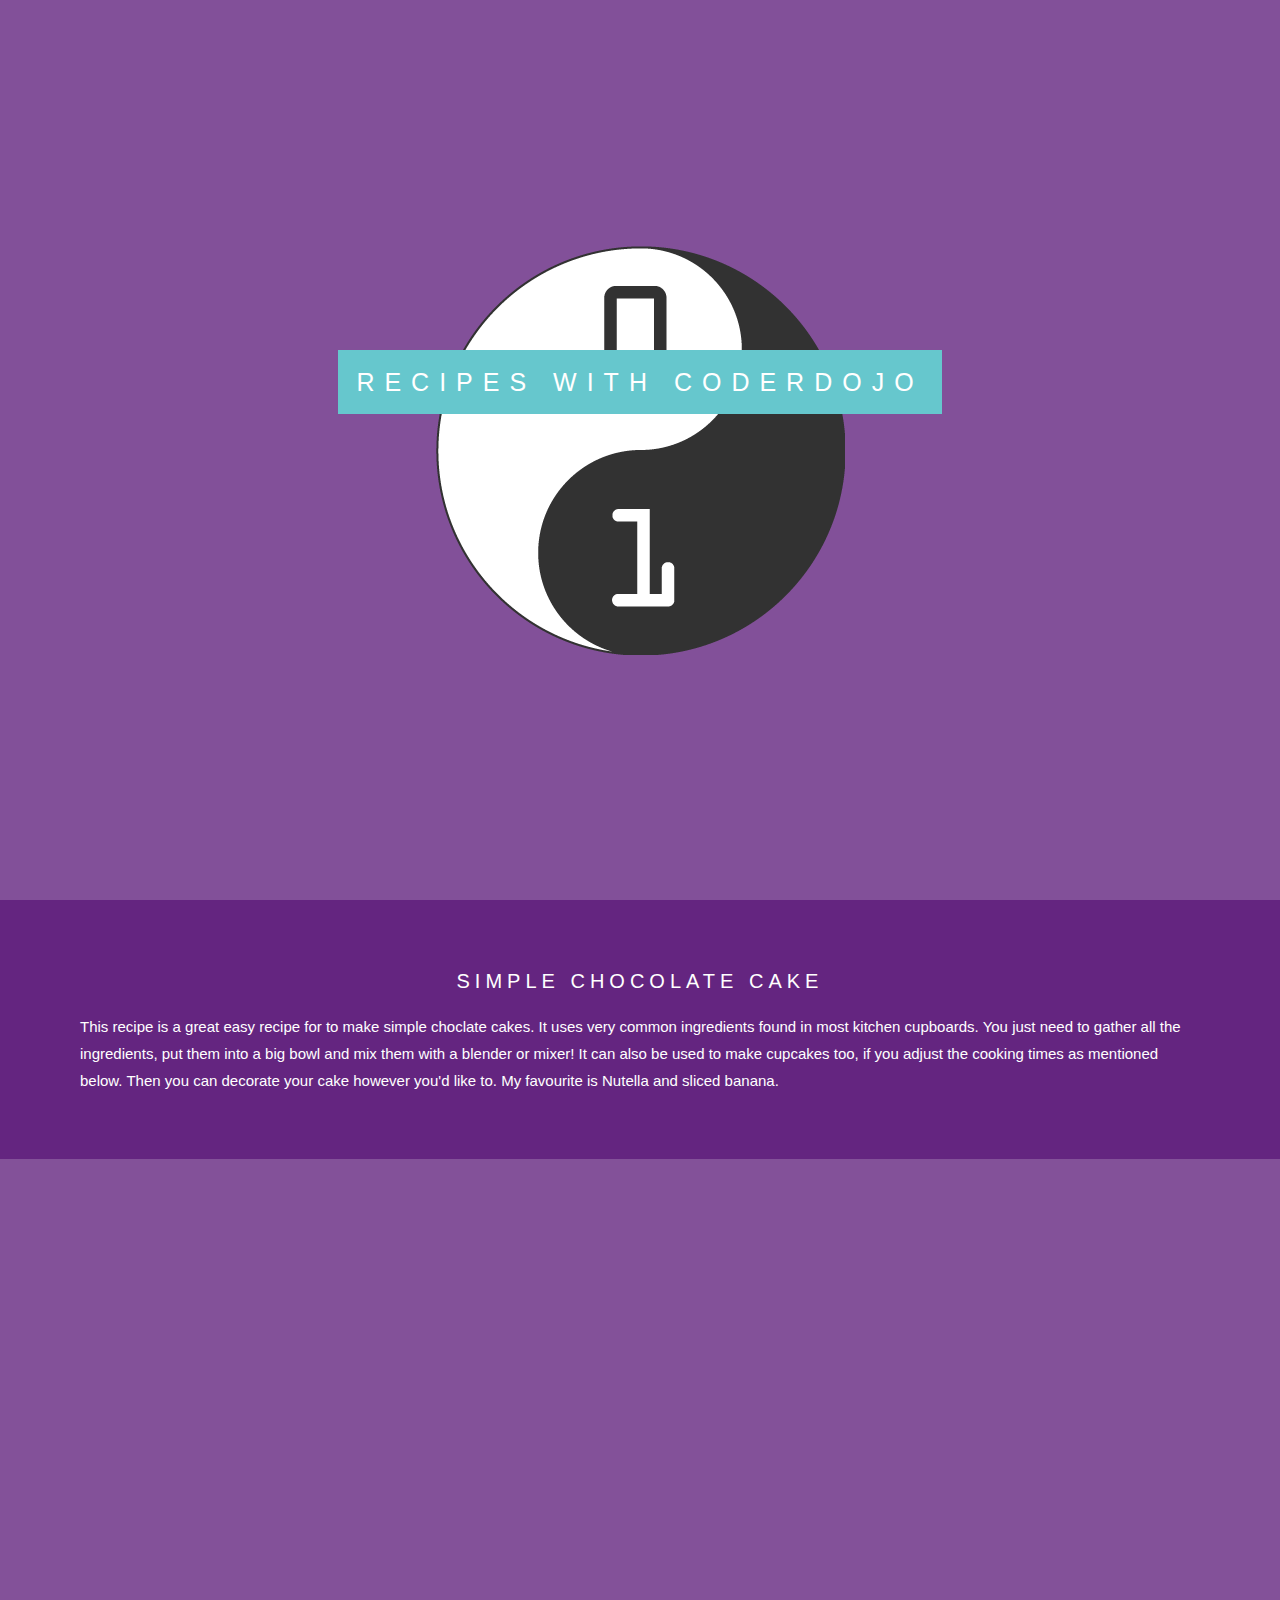
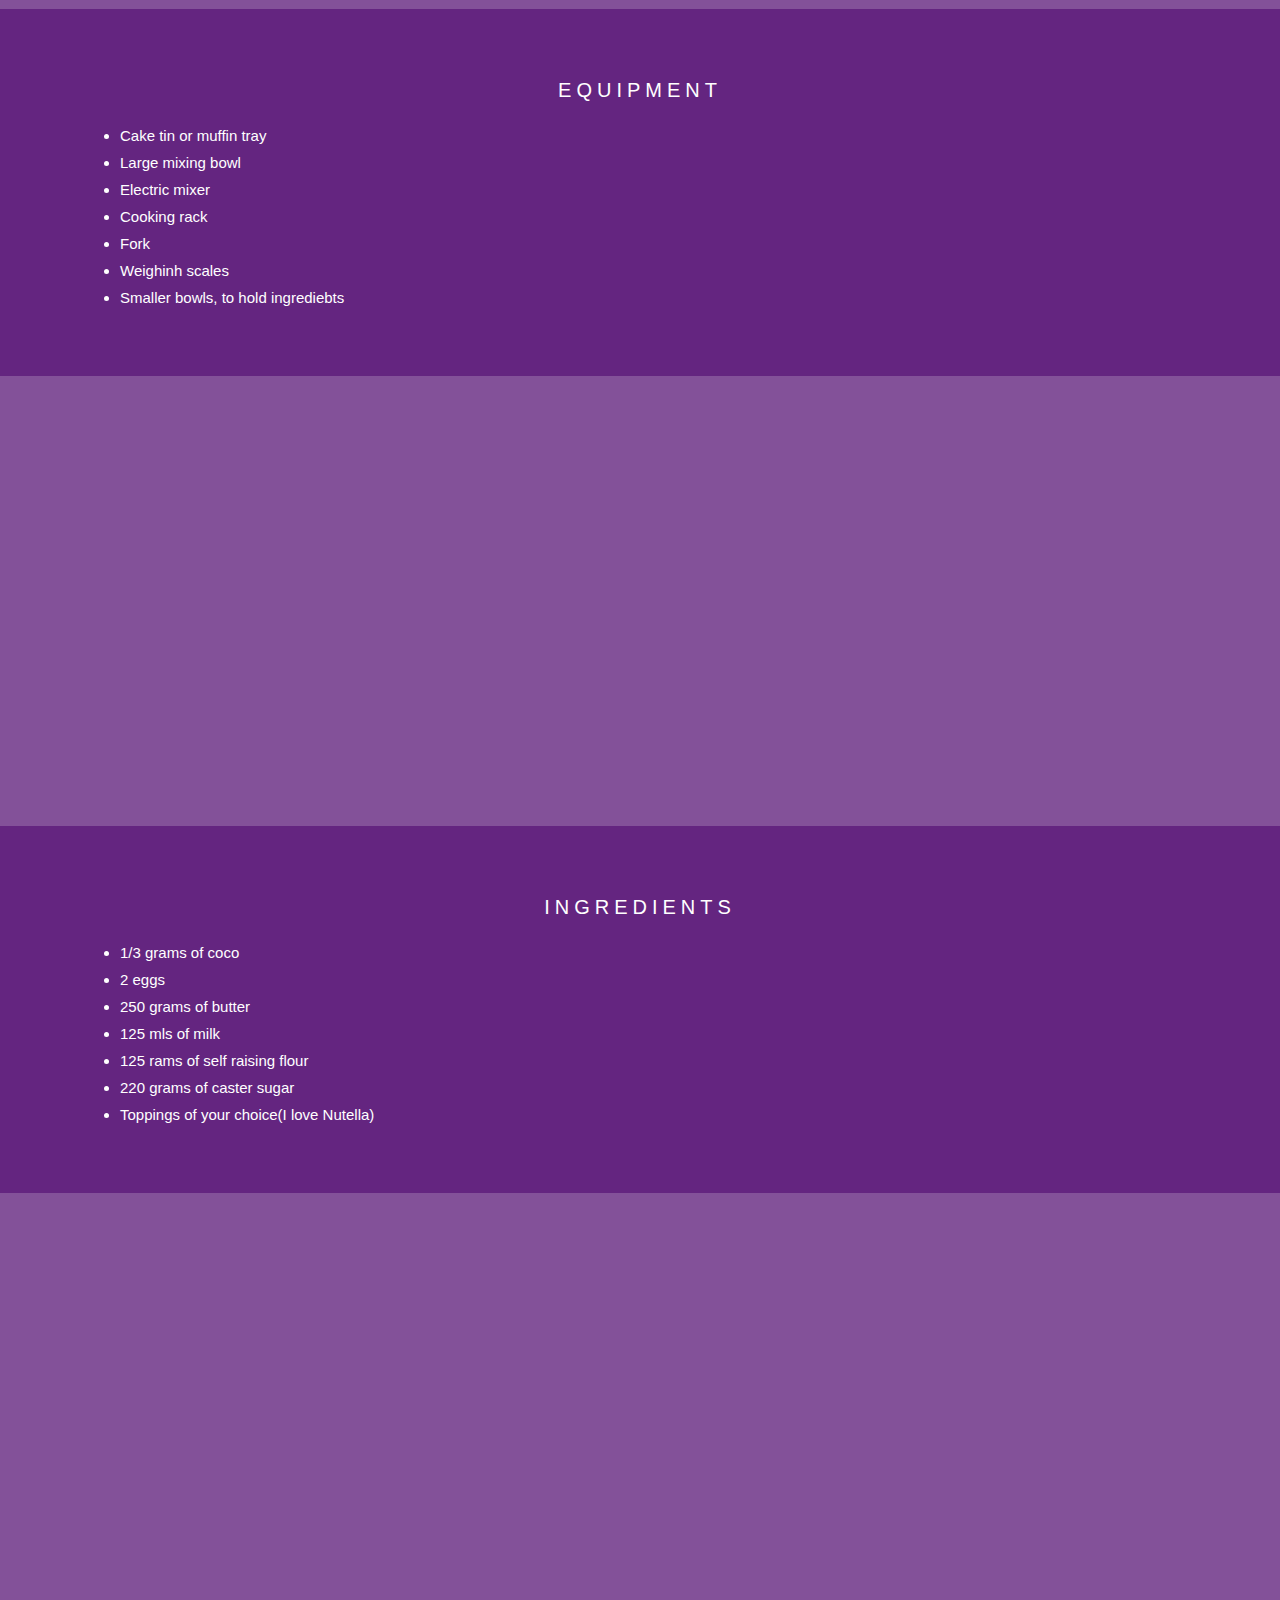
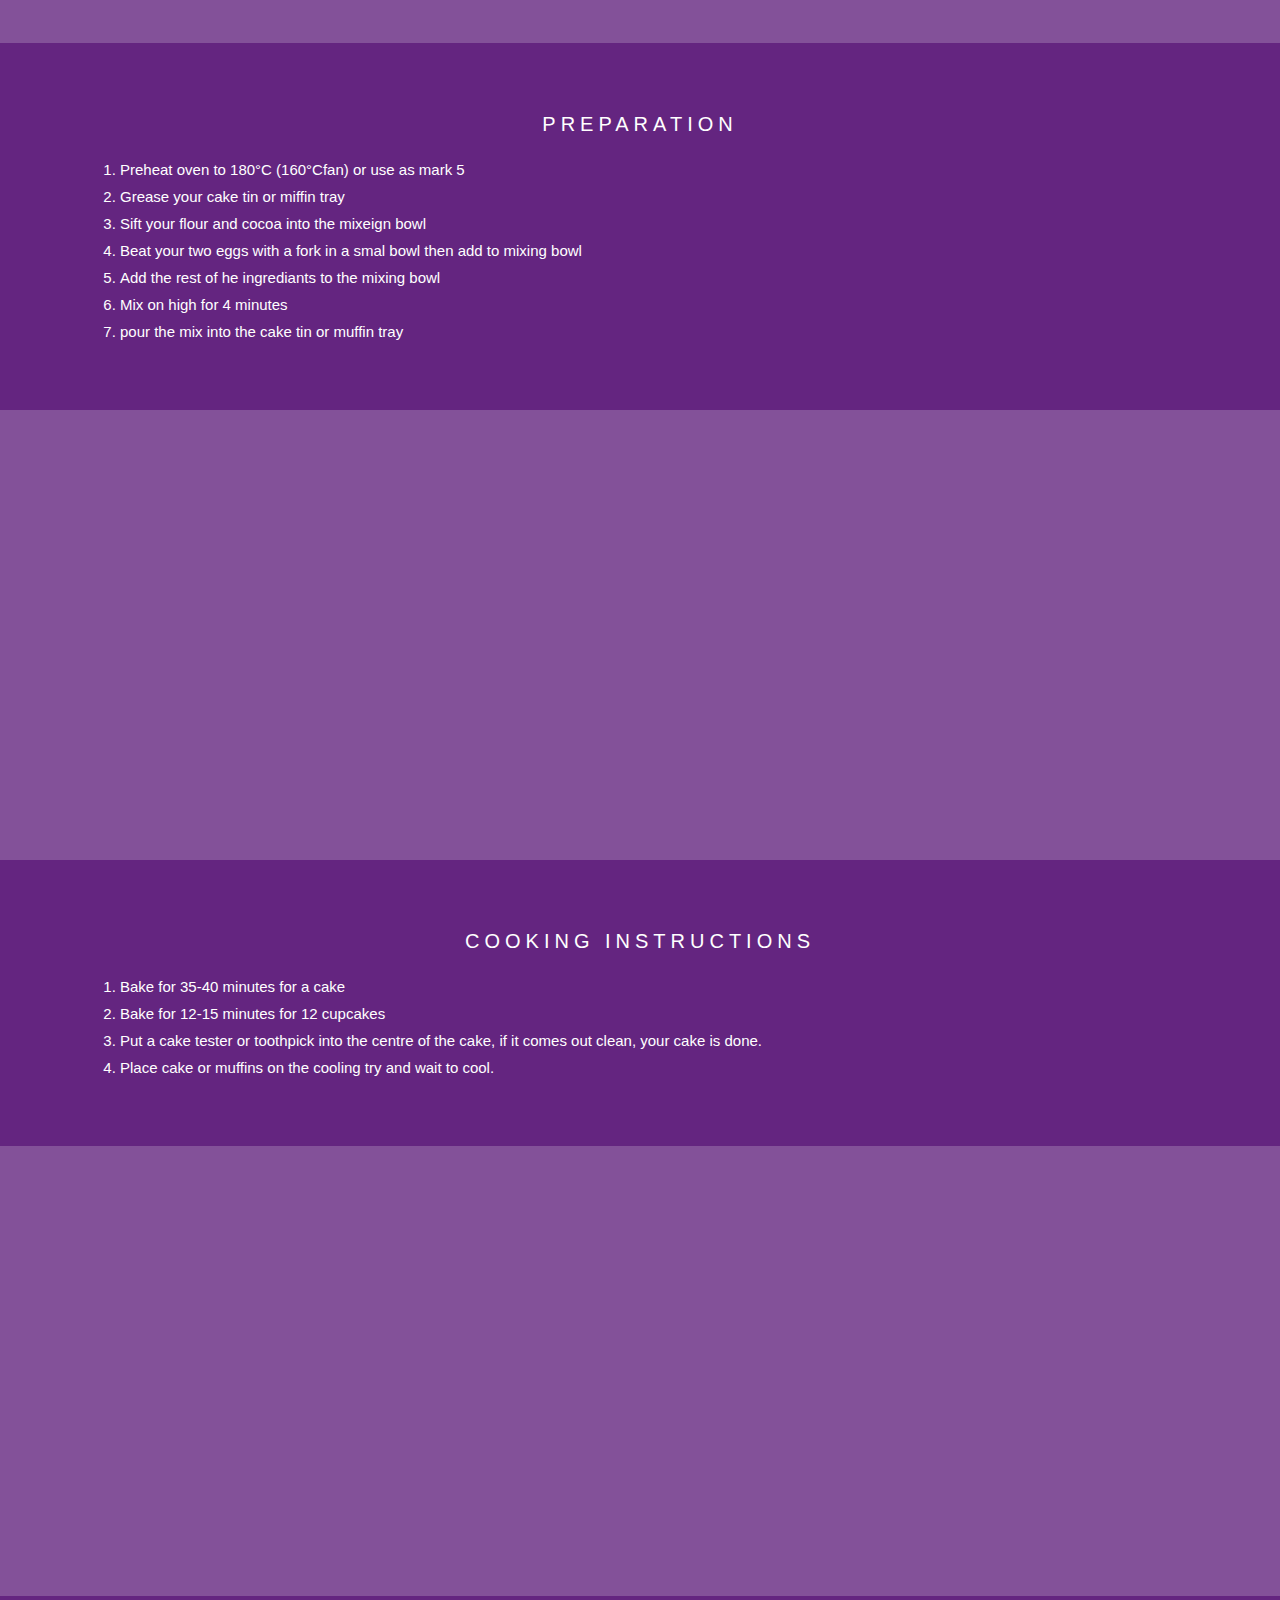
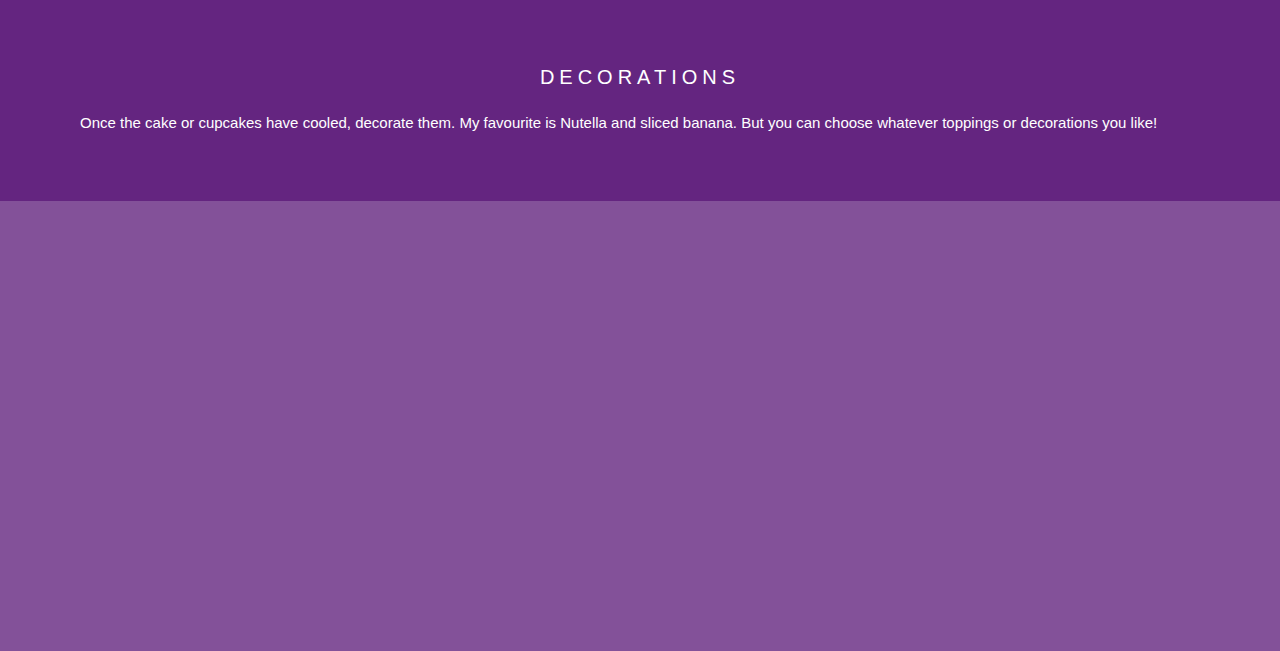
<file: index.html>
<!DOCTYPE html>
<html>
  <head>
    <meta name="viewport" content="width=device-width, initial-scale=1">
    <link rel="stylesheet" type="text/css" href="style.css">
  </head>
  
  <div class="cd-logo">
    <div class="caption">
      <span class="border" >RECIPES WITH CODERDOJO</span>
    </div>
  </div>

  <div class="textSection">
    <h3>SIMPLE CHOCOLATE CAKE</h3>
    <p>This recipe is a great easy recipe for to make simple choclate cakes.
    It uses very common ingredients found in most kitchen cupboards.
    You just need to gather all the ingredients, put them into a big bowl
    and mix them with a blender or mixer!
    It can also be used to make cupcakes too, if you adjust
    the cooking times as mentioned below.
    Then you can decorate your cake however you'd like to.
    My favourite is Nutella and sliced banana. 
    </p>
  </div>
  <div class="simple-cake"></div>

  <div class="textSection">
      <h3>EQUIPMENT</h3>
      <ul>
        <li>Cake tin or muffin tray</li>
        <li>Large mixing bowl</li>
        <li>Electric mixer</li>
        <li>Cooking rack</li>
        <li>Fork</li>
        <li>Weighinh scales</li>
        <li>Smaller bowls, to hold ingrediebts</li>
      </ul>
    </div>
    <div class="kitchen-equipment"></div>

  <div class="textSection">
    <h3>INGREDIENTS</h3>
    <ul>
      <li>1/3 grams of coco</li>
      <li>2 eggs</li>
      <li>250 grams of butter</li>
      <li>125 mls of milk</li>
      <li>125 rams of self raising flour</li>
      <li>220 grams of caster sugar</li>
      <li>Toppings of your choice(I love Nutella)</li>
    </ul>
  </div>
  <div class="cake-ingredients"></div>
  
  <div class="textSection">
  <h3>PREPARATION</h3>
  <ol>
    <li>Preheat oven to 180°C (160°Cfan) or use as mark 5</li>
    <li>Grease your cake tin or miffin tray</li>
    <li>Sift your flour and cocoa into the mixeign bowl</li>
    <li>Beat your two eggs with a fork in a smal bowl then add to mixing bowl</li>
    <li>Add the rest of he ingrediants to the mixing bowl</li>
    <li> Mix on high for 4 minutes</li>
    <li>pour the mix into the cake tin or muffin tray</li>
  </ol>
  </div>
  <div class="preparation"></div>

  <div class="textSection">
    <h3>COOKING INSTRUCTIONS</h3>
    <ol>
        <li>Bake for 35-40 minutes for a cake</li>
        <li>Bake for 12-15 minutes for 12 cupcakes</li>
        <li>Put a cake tester or toothpick into the centre of the cake, if it comes out clean, your cake is done.</li>
        <li>Place cake or muffins on the cooling try and wait to cool.</li>
    </ol>
  </div>
  <div class="cooking-instuctions"></div>

  <div class="textSection">
      <h3>DECORATIONS</h3>
      <p>Once the cake or cupcakes have cooled, decorate them.
        My favourite is Nutella and sliced banana.
        But you can choose whatever toppings or decorations you like!</p>
  </div>
  <div class="decorations"></div>
</html>
</file>
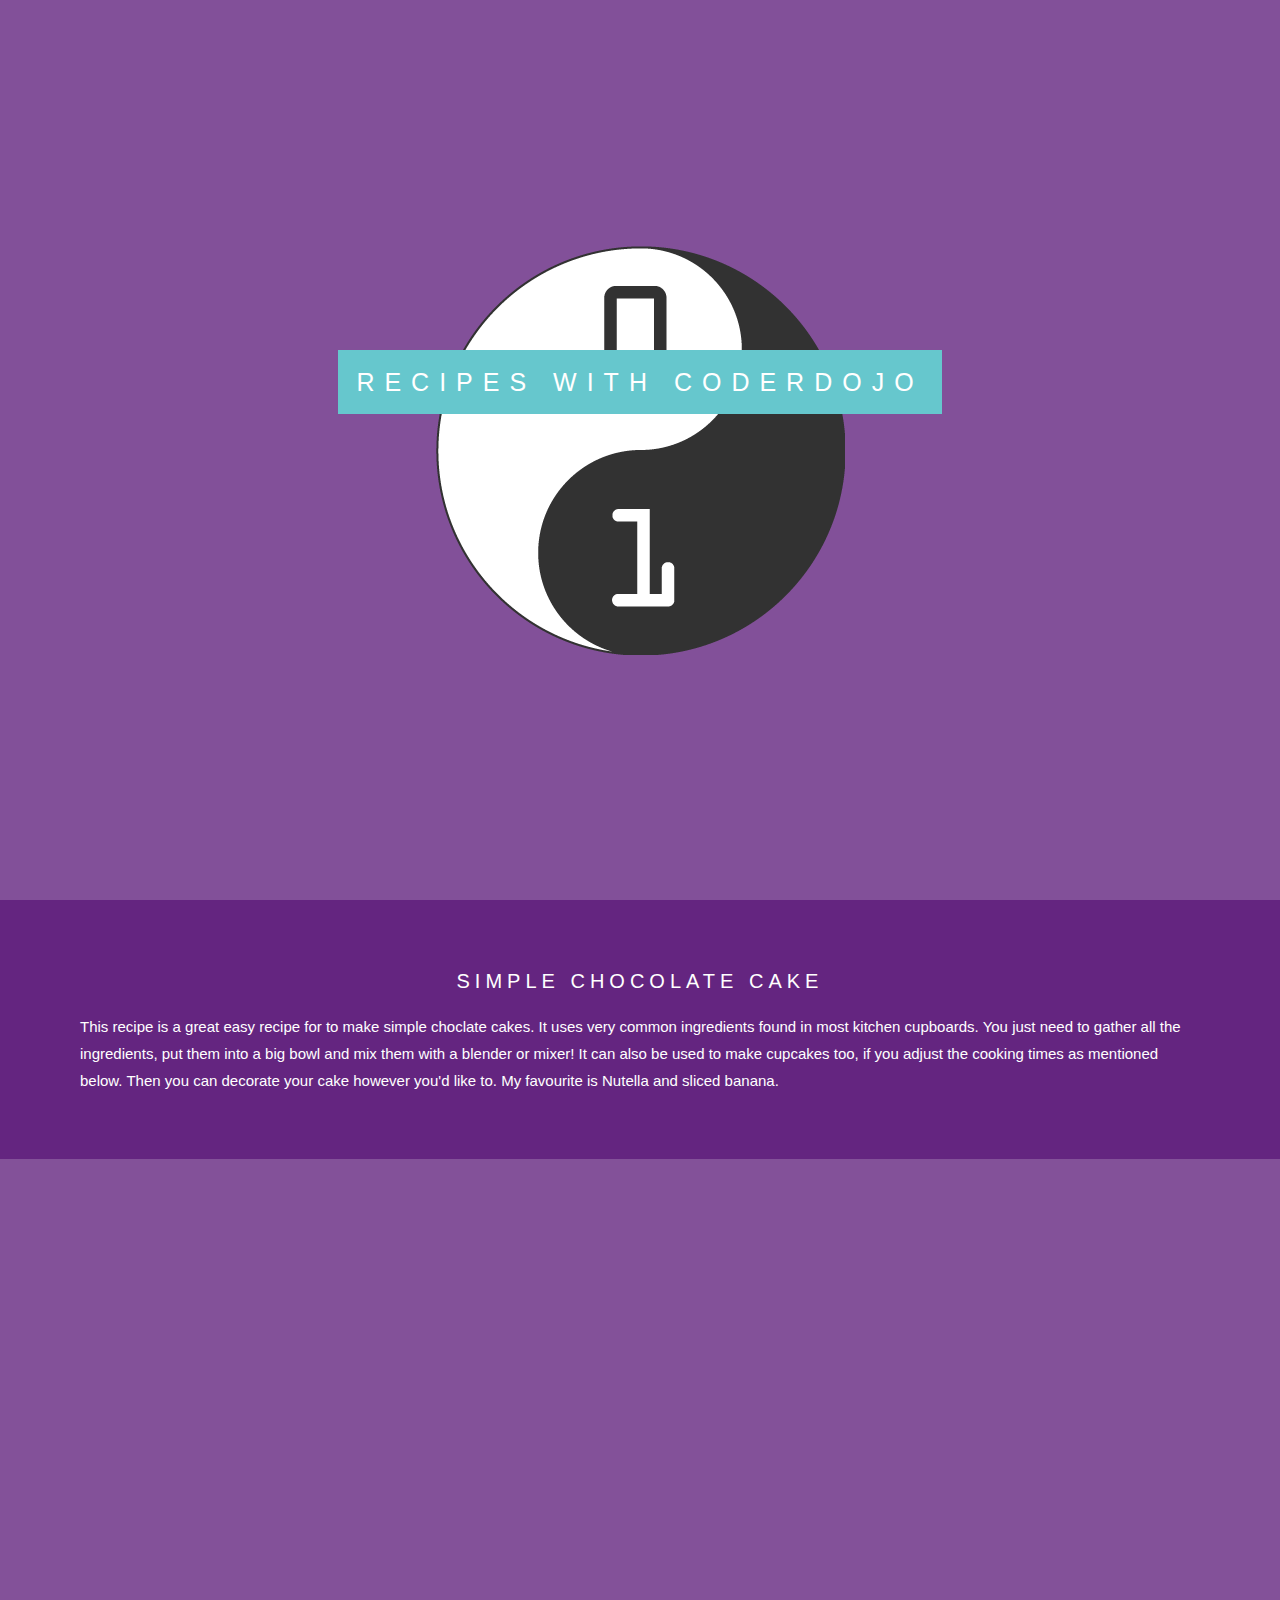
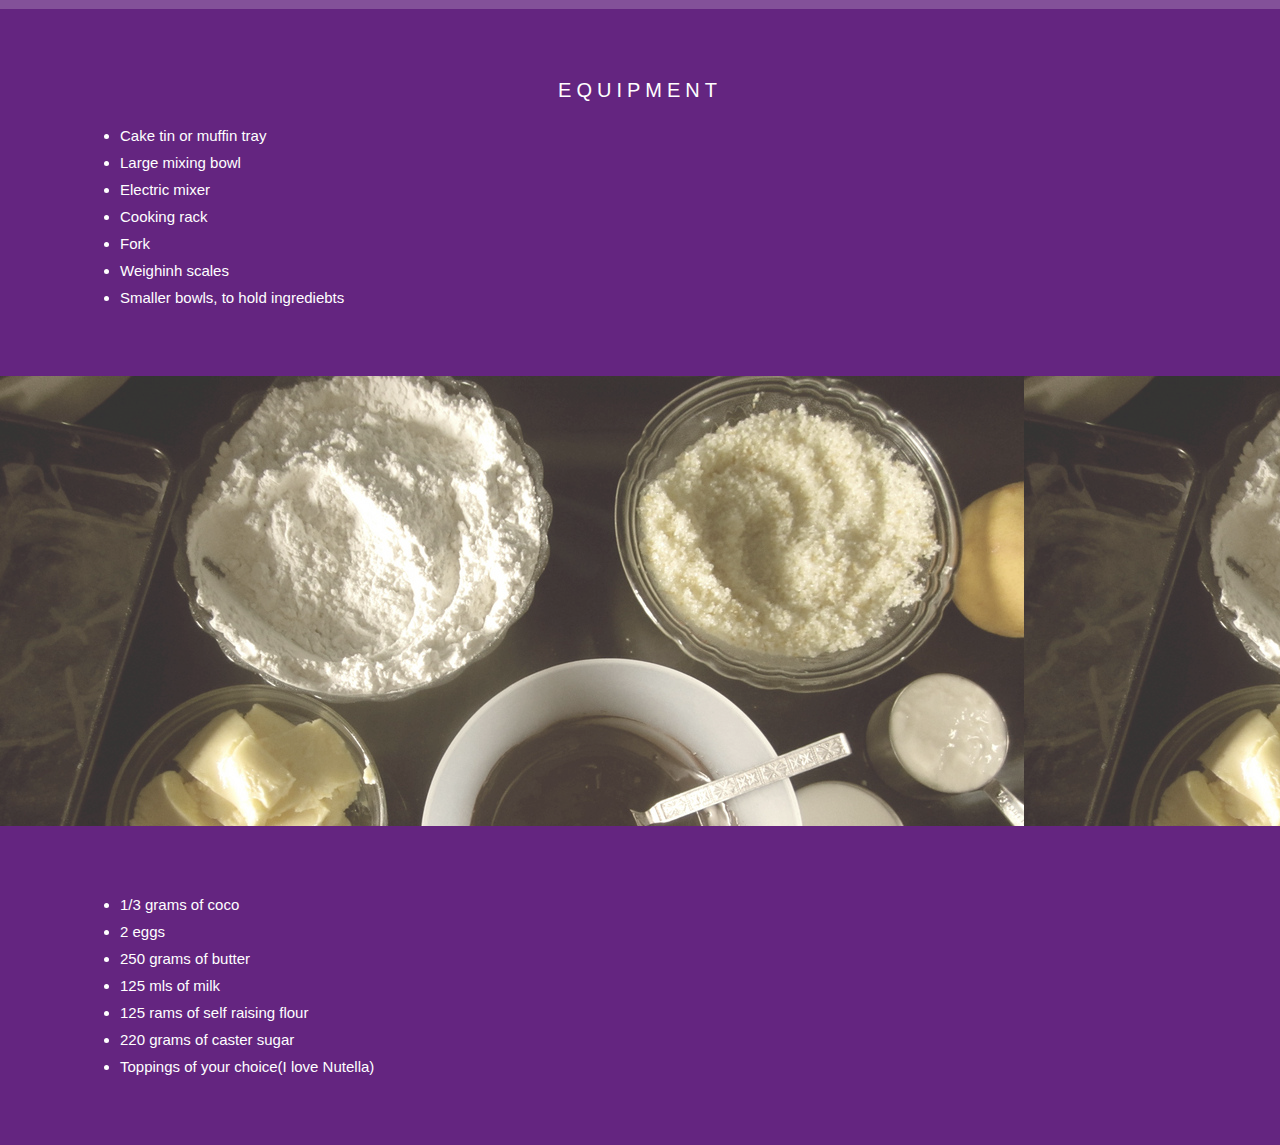
<file: starterSource/starterSource/index.html>
<!DOCTYPE html>
<html>
  <head>
    <meta name="viewport" content="width=device-width, initial-scale=1">
    <link rel="stylesheet" type="text/css" href="style.css">
  </head>
  
  <div class="cd-logo">
    <div class="caption">
      <span class="border" >RECIPES WITH CODERDOJO</span>
    </div>
  </div>
  <div class="textSection">
    <h3>SIMPLE CHOCOLATE CAKE</h3>
    <p>This recipe is a great easy recipe for to make simple choclate cakes.
    It uses very common ingredients found in most kitchen cupboards.
    You just need to gather all the ingredients, put them into a big bowl
    and mix them with a blender or mixer!
    It can also be used to make cupcakes too, if you adjust
    the cooking times as mentioned below.
    Then you can decorate your cake however you'd like to.
    My favourite is Nutella and sliced banana. 
    </p>
  </div>

  <div class="kitchen-equipment"></div>
  <div class="textSection">
      <h3>EQUIPMENT</h3>
      <ul>
        <li>Cake tin or muffin tray</li>
        <li>Large mixing bowl</li>
        <li>Electric mixer</li>
        <li>Cooking rack</li>
        <li>Fork</li>
        <li>Weighinh scales</li>
        <li>Smaller bowls, to hold ingrediebts</li>
      </ul>
    </div>

  <div class="cake-ingredients"></div>
  <div class="textSection">
    <ul>
      <li>1/3 grams of coco</li>
      <li>2 eggs</li>
      <li>250 grams of butter</li>
      <li>125 mls of milk</li>
      <li>125 rams of self raising flour</li>
      <li>220 grams of caster sugar</li>
      <li>Toppings of your choice(I love Nutella)</li>
    </ul>
  </div>

  
</html>
</file>
<file: style.css>
body, html {
  height: 100%;
  margin: 0;
  font: 400 15px/1.8 "Lato", sans-serif;
  color: White;
}
h3 {
  letter-spacing: 5px;
  text-transform: uppercase;
  font: 20px "Lato", sans-serif;
  color: white;
  text-align:center
}

.textSection {
  background-color:#642580;
  padding:50px 80px;
}

.cd-logo, .simple-cake, .kitchen-equipment, .cake-ingredients, .preparation, .cooking-instuctions, .decorations {
  position: relative;
  background-position: center;
  background-attachment: fixed;
  background-repeat: no-repeat;
  background-color: #642580;
  background-size: cover;
  min-height: 50%;
  opacity: 0.8;
}

.cd-logo {
  background-image: url("CoderDojo.png");
  min-height: 100%;
  background-size: auto;
}
.simple-cake {
  background-image: url("img_parallax.jpg");
}
.kitchen-equipment  {
  background-image: url("utensils.JPG");
}
.cake-ingredients {
  background-image: url("ingredients.jpg");
}
.preparation {
  background-image: url("mixer.jpg");
}
.cooking-instuctions {
  background-image: url("oven.jpg");
}
.decorations {
  background-image: url("rosecake.jpg");
}
.caption {
  position: absolute;
  top: 40%;
  width: 100%;
  text-align: center;
}
.border {
  background-color: #41BAC1;
  color: White;
  padding: 18px;
  font-size: 25px;
  letter-spacing: 10px;
}
/* Trun off parallax scrolling for tablets and phones as it is not supported */
/* @media only screen and (max-device-width: 1024px) {
  .cd-logo,.simple-cake,.kitchen-equipment,.cake-ingredients,.preparation,.cooking-instuctions, .decorations {
    background-attachment: scroll;
  }
} */
</file>
<file: starterSource/starterSource/style.css>
body, html {
  height: 100%;
  margin: 0;
  font: 400 15px/1.8 "Lato", sans-serif;
  color: White;
}
h3 {
  letter-spacing: 5px;
  text-transform: uppercase;
  font: 20px "Lato", sans-serif;
  color: white;
  text-align:center
}

.textSection {
  background-color:#642580;
  padding:50px 80px;
}

.cd-logo, .kitchen-equipment, .cake-ingredients {
  position: relative;
  background-position: center;
  background-attachment: fixed;
  background-repeat: no-repeat;
  background-color: #642580;
  background-size: cover;
  min-height: 50%;
  opacity: 0.8;
}

.cd-logo {
  background-image: url("CoderDojo.png");
  min-height: 100%;
  background-size: auto;
}
.rosecake {
  background: url("rosecake.jpg")
}
.kitchen-equipment  {
  background-image: url("utensils.JPG");
}
.cake-ingredients {
  background: url("ingredients.jpg");
}
.caption {
  position: absolute;
  top: 40%;
  width: 100%;
  text-align: center;
}
.border {
  background-color: #41BAC1;
  color: White;
  padding: 18px;
  font-size: 25px;
  letter-spacing: 10px;
}
/* Trun off parallax scrolling for tablets and phones as it is not supported */
@media only screen and (max-device-width: 1024px) {
  .cd-logo, .layer-cake, .kitchen-equipment, .cake-ingredients, .bowl-of-cakemix, .cake-in-oven, .decorated-cake {
    background-attachment: scroll;
  }
}
</file>
